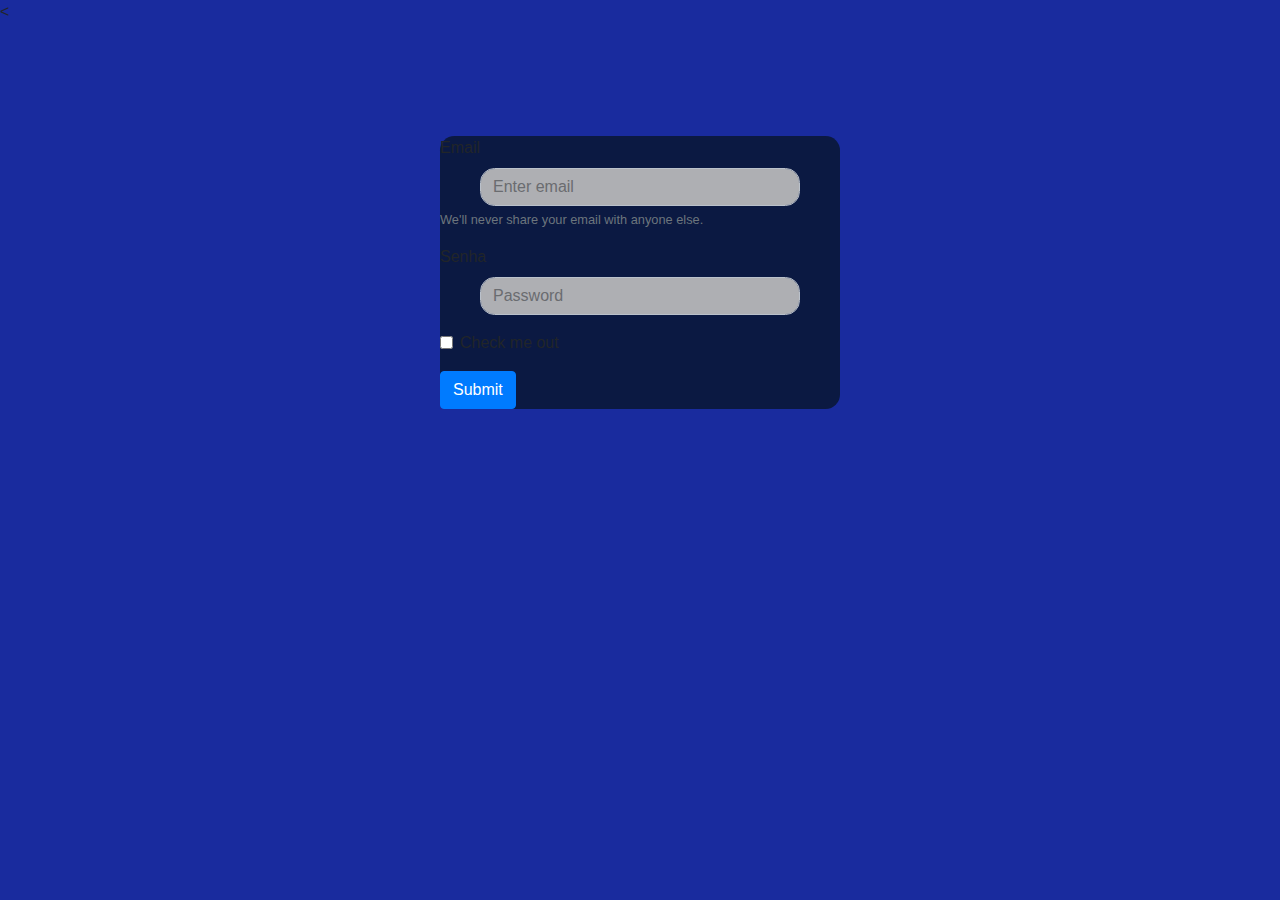
<file: index.html>
<<!DOCTYPE html>
<html>
<head>
    <meta charset="utf-8" />
    <meta http-equiv="X-UA-Compatible" content="IE=edge">
    <title>Page Title</title>
    <meta name="viewport" content="width=device-width, initial-scale=1">
    <link rel="stylesheet" href="CSS/bootstrap.css">
    <link rel="stylesheet" href="CSS/index.css">
    
</head>
<body class="my_login_background" >
    <div >
        <form class="login_form">
            <div class="form-group">
              <label for="exampleInputEmail1">Email</label>
              <input type="email" class="my_login_form-control" id="exampleInputEmail1" aria-describedby="emailHelp"  placeholder="Enter email"  >
              
              <small id="emailHelp" class="form-text text-muted">We'll never share your email with anyone else.</small>
            </div>
            <div class="form-group">
              <label for="exampleInputPassword1">Senha</label>
              <input type="password" class="my_login_form-control" id="exampleInputPassword1" placeholder="Password">
            </div>
            <div class="form-group form-check">
              <input type="checkbox" class="form-check-input" id="exampleCheck1">
              <label class="form-check-label" for="exampleCheck1">Check me out</label>
            </div>
            <button type="submit" class="btn btn-primary">Submit</button>
          </form>
    </div>

</body>
</html>
</file>
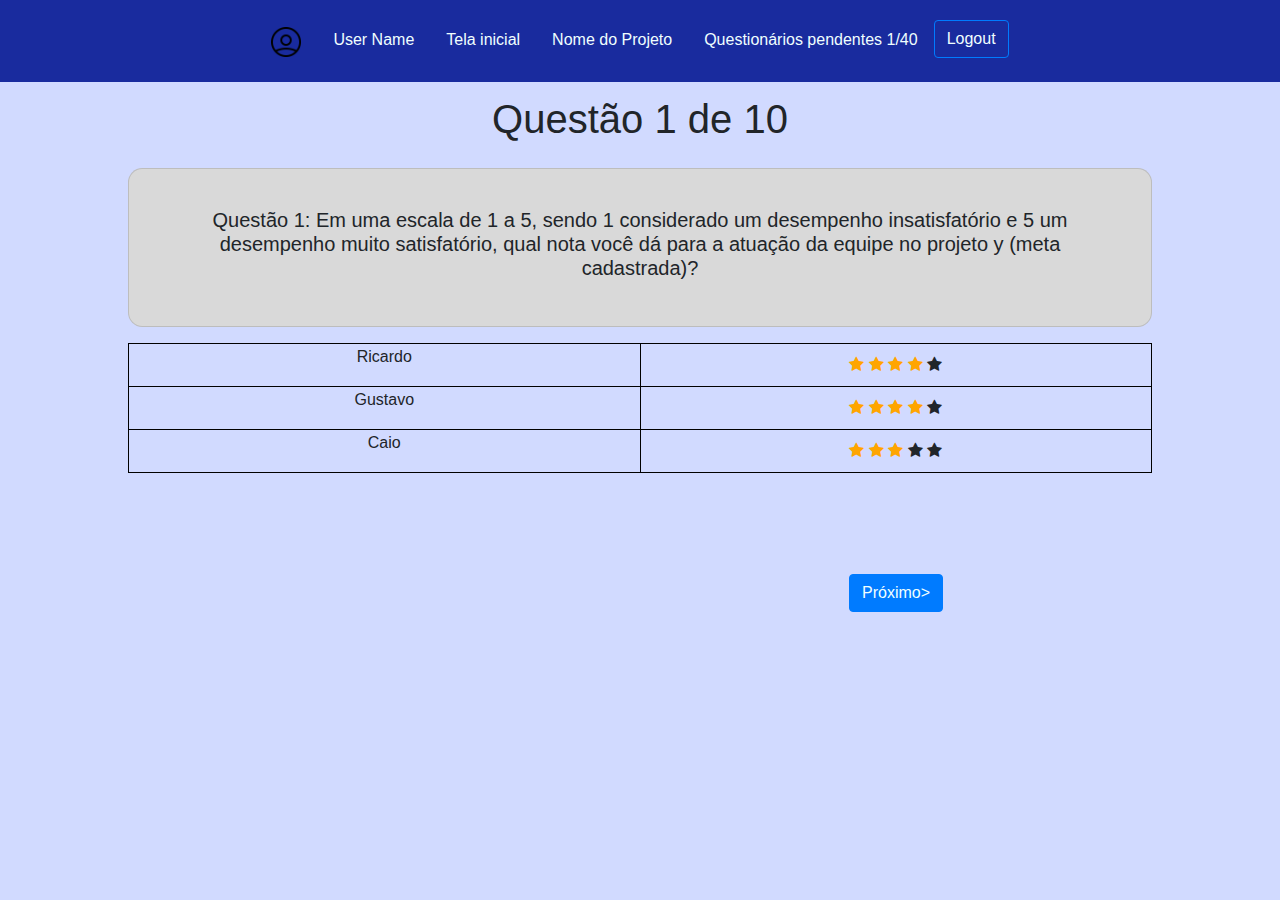
<file: Questoes.html>
<!DOCTYPE html>
<html>

<head>
    <meta charset="utf-8" />
    <meta http-equiv="X-UA-Compatible" content="IE=edge">
    <title>Tela inicial</title>
    <meta name="viewport" content="width=device-width, initial-scale=1">
    <link rel="stylesheet" href="CSS/bootstrap.css">
    <link rel="stylesheet" href="CSS/index.css">
    <link rel="stylesheet" href="CSS/Questoes.css">
    <link rel="stylesheet" href="CSS/Layout.css">
    <link rel="stylesheet" href="https://cdnjs.cloudflare.com/ajax/libs/font-awesome/4.7.0/css/font-awesome.min.css">
    <link rel="stylesheet" href="https://cdnjs.cloudflare.com/ajax/libs/font-awesome/4.7.0/css/font-awesome.min.css">

</head>

<!-- <div>Icons made by 
        <a href="https://www.flaticon.com/authors/those-icons" title="Those Icons">Those Icons</a> from <a href="https://www.flaticon.com/"             title="Flaticon">www.flaticon.com</a></div>-->

<body>
    <div>
        <ul class="nav My_Navbar justify-content-center extra_padding">
            <a class="navbar-brand" href="#">
                <img id="logo" src="icons/user.png" alt="Logo">
            </a>
            <li class="nav-item">
                <a class="nav-link active" href="Tela_inicial.html">User Name</a>
            </li>
            <li class="nav-item">
                <a class="nav-link active" href="Tela_inicial.html">Tela inicial</a>
            </li>
            <li class="nav-item">
                <a class="nav-link" href="#">Nome do Projeto</a>
            </li>
            <li class="nav-item">
                <a class="nav-link" href="Questoes.html">Questionários pendentes 1/40</a>
            </li>
            <li class="nav-item">
                <button type="button" class="btn btn-outline-primary">
                    <a class="nav-item" href="./index.html">Logout</a>
                </button>
            </li>
        </ul>
    </div>
    <div>
        <H1 style="text-align:center;margin-top:1%">
            Questão 1 de 10
        </H1>
    </div>
    <div class="card mb-3 my_question_card">
        <div class="row no-gutters ">
            <div>
                <div class="my_card-body"></div>
                <h5>Questão 1: Em uma escala de 1 a 5, sendo 1 considerado um desempenho insatisfatório e 5 um
                    desempenho muito satisfatório, qual nota você dá para a atuação da equipe no projeto y (meta
                    cadastrada)?</h5>
            </div>
        </div>
    </div>
    <div>
        <table class="my_table">
            <tr class="my_tr">
                <td>
                    <p>Ricardo</p>
                </td>
                <td>
                    <span class="fa fa-star checked"></span>
                    <span class="fa fa-star checked"></span>
                    <span class="fa fa-star checked"></span>
                    <span class="fa fa-star checked"></span>
                    <span class="fa fa-star"></span>
                </td>
            </tr>
            <tr class="my_tr">
                <td>
                    <p>Gustavo</p>
                </td>
                <td>
                    <span class="fa fa-star checked"></span>
                    <span class="fa fa-star checked"></span>
                    <span class="fa fa-star checked"></span>
                    <span class="fa fa-star checked"></span>
                    <span class="fa fa-star"></span>
                </td>

            </tr>
            <tr class="my_tr">
                <td>
                    <p>Caio</p>
                </td>
                <td>
                    <span class="fa fa-star checked"></span>
                    <span class="fa fa-star checked"></span>
                    <span class="fa fa-star checked"></span>
                    <span class="fa fa-star"></span>
                    <span class="fa fa-star"></span>
                </td>

            </tr>
        </table>
        <table class="button_table">
            <tr>
                <td>
                    <!-- <button type="button" class="btn btn-primary">Anterior</button> -->
                </td>
                <td>
                    <button type="button" class="btn btn-primary"> <a href="Questoes2.html"> Próximo></a></button>
                </td>
            </tr>
        </table>
    </div>
</body>

</html>
</file>
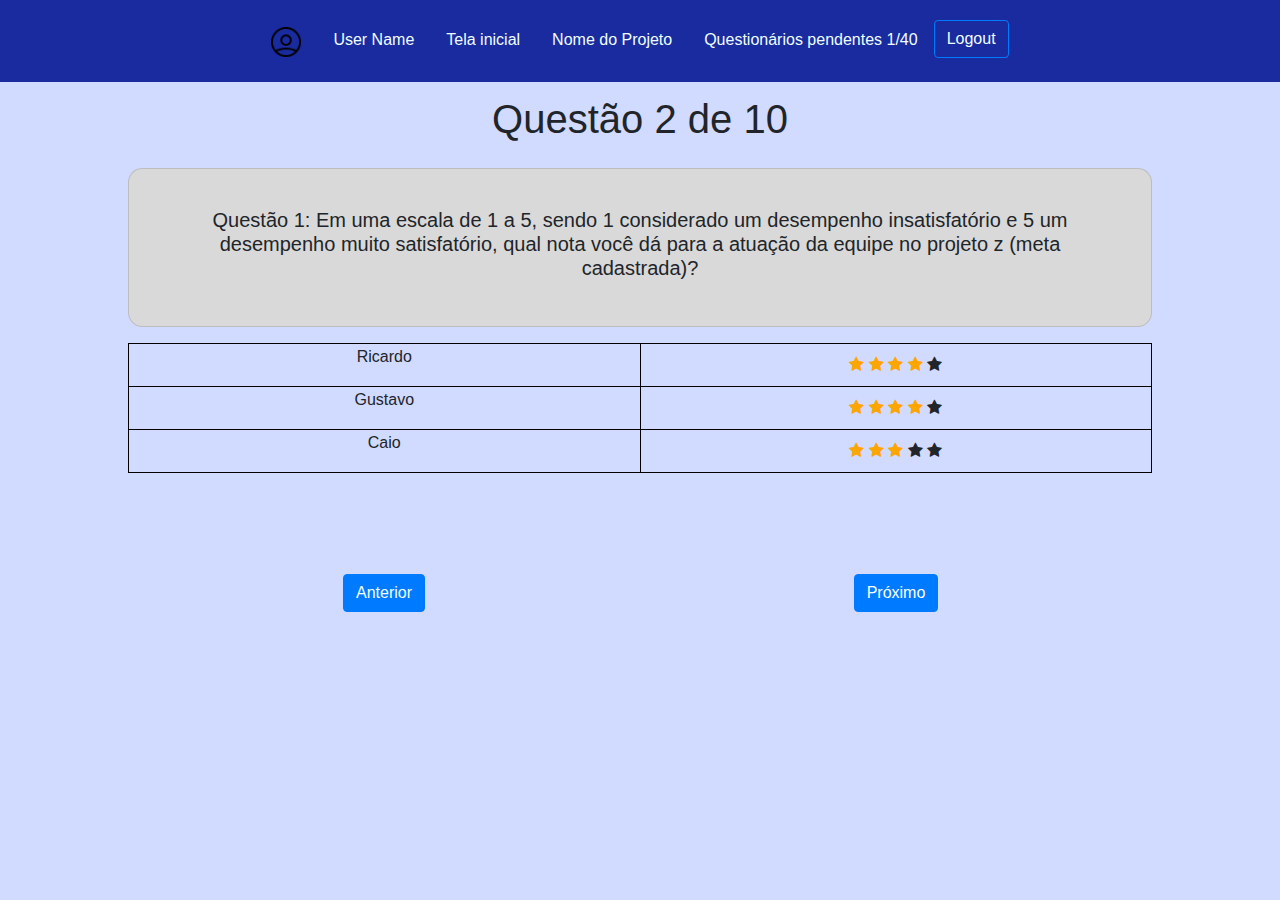
<file: Questoes2.html>
<!DOCTYPE html>
<html>

<head>
    <meta charset="utf-8" />
    <meta http-equiv="X-UA-Compatible" content="IE=edge">
    <title>Tela inicial</title>
    <meta name="viewport" content="width=device-width, initial-scale=1">
    <link rel="stylesheet" href="CSS/bootstrap.css">
    <link rel="stylesheet" href="CSS/index.css">
    <link rel="stylesheet" href="CSS/Questoes.css">
    <link rel="stylesheet" href="CSS/Layout.css">
    <link rel="stylesheet" href="https://cdnjs.cloudflare.com/ajax/libs/font-awesome/4.7.0/css/font-awesome.min.css">
    <link rel="stylesheet" href="https://cdnjs.cloudflare.com/ajax/libs/font-awesome/4.7.0/css/font-awesome.min.css">

</head>

<!-- <div>Icons made by 
        <a href="https://www.flaticon.com/authors/those-icons" title="Those Icons">Those Icons</a> from <a href="https://www.flaticon.com/"             title="Flaticon">www.flaticon.com</a></div>-->

<body>
    <div>
        <ul class="nav My_Navbar justify-content-center extra_padding">
            <a class="navbar-brand" href="#">
                <img id="logo" src="icons/user.png" alt="Logo">
            </a>
            <li class="nav-item">
                <a class="nav-link active" href="Tela_inicial.html">User Name</a>
            </li>
            <li class="nav-item">
                <a class="nav-link active" href="Tela_inicial.html">Tela inicial</a>
            </li>
            <li class="nav-item">
                <a class="nav-link" href="#">Nome do Projeto</a>
            </li>
            <li class="nav-item">
                <a class="nav-link" href="Questoes.html">Questionários pendentes 1/40</a>
            </li>
            <li class="nav-item">
                <button type="button" class="btn btn-outline-primary">
                    <a class="nav-item" href="./index.html">Logout</a>
                </button>
            </li>
        </ul>
    </div>
    <div>
        <H1 style="text-align:center;margin-top:1%">
            Questão 2 de 10
        </H1>
    </div>
    <div class="card mb-3 my_question_card">
        <div class="row no-gutters ">
            <div>
                <div class="my_card-body"></div>
                <h5>Questão 1: Em uma escala de 1 a 5, sendo 1 considerado um desempenho insatisfatório e 5 um
                    desempenho muito satisfatório, qual nota você dá para a atuação da equipe no projeto z (meta
                    cadastrada)?</h5>
            </div>
        </div>
    </div>
    <div>
        <table class="my_table">
            <tr class="my_tr">
                <td>
                    <p>Ricardo</p>
                </td>
                <td>
                    <span class="fa fa-star checked"></span>
                    <span class="fa fa-star checked"></span>
                    <span class="fa fa-star checked"></span>
                    <span class="fa fa-star checked"></span>
                    <span class="fa fa-star"></span>
                </td>
            </tr>
            <tr class="my_tr">
                <td>
                    <p>Gustavo</p>
                </td>
                <td>
                    <span class="fa fa-star checked"></span>
                    <span class="fa fa-star checked"></span>
                    <span class="fa fa-star checked"></span>
                    <span class="fa fa-star checked"></span>
                    <span class="fa fa-star"></span>
                </td>

            </tr>
            <tr class="my_tr">
                <td>
                    <p>Caio</p>
                </td>
                <td>
                    <span class="fa fa-star checked"></span>
                    <span class="fa fa-star checked"></span>
                    <span class="fa fa-star checked"></span>
                    <span class="fa fa-star"></span>
                    <span class="fa fa-star"></span>
                </td>

            </tr>
        </table>
        <table class="button_table">
            <tr>
                <td>
                    <button type="button" class="btn btn-primary"><a href="./Questoes.html"> Anterior</a></button>
                </td>
                <td>
                    <button type="button" class="btn btn-primary">Próximo</button>
                </td>
            </tr>
        </table>
    </div>
</body>

</html>
</file>
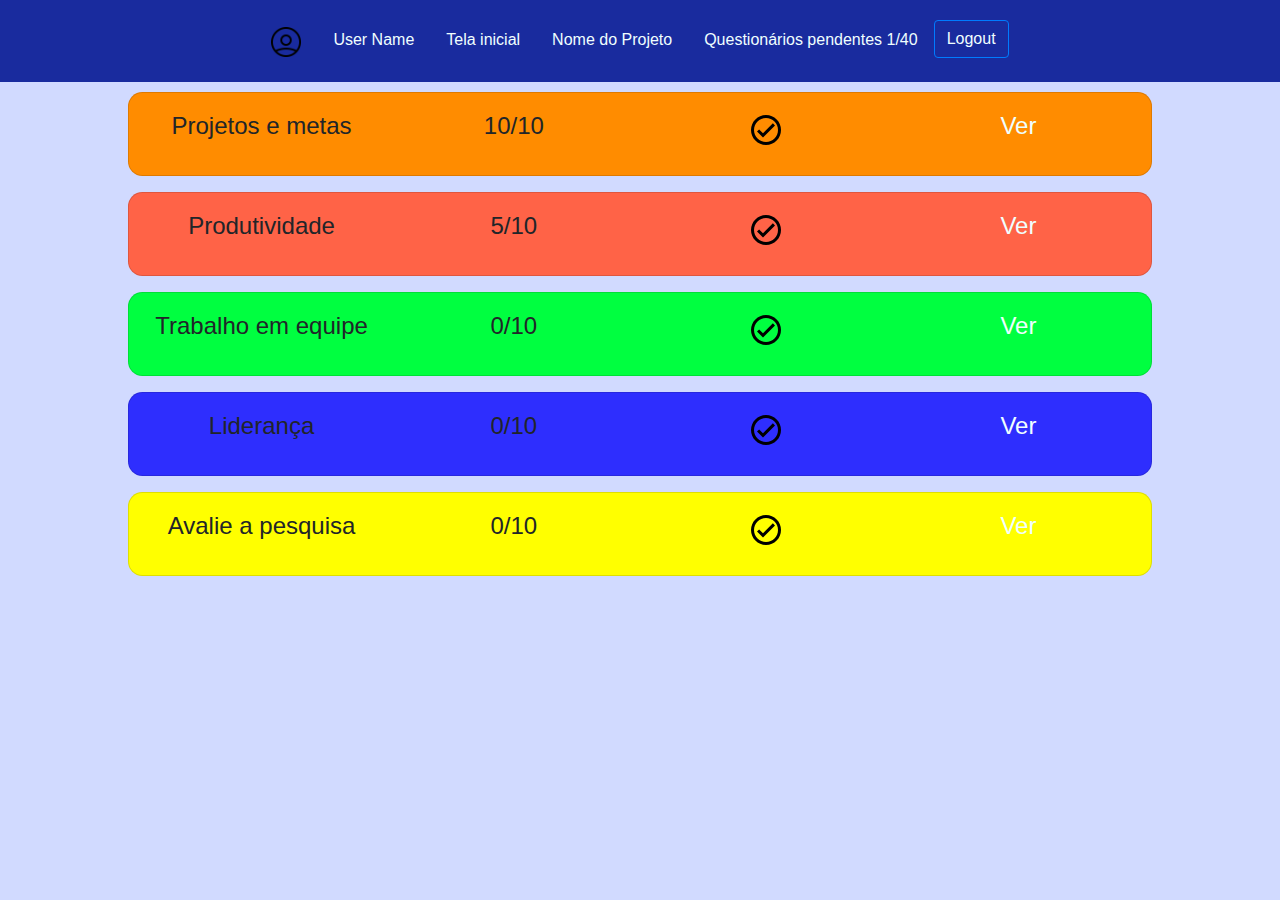
<file: Tela_inicial.html>
<!DOCTYPE html>
<html>

<head>
    <meta charset="utf-8" />
    <meta http-equiv="X-UA-Compatible" content="IE=edge">
    <title>Tela inicial</title>
    <meta name="viewport" content="width=device-width, initial-scale=1">
    <link rel="stylesheet" href="CSS/bootstrap.css">
    <link rel="stylesheet" href="CSS/index.css">
    <link rel="stylesheet" href="CSS/Tela_inicial.css">
    <link rel="stylesheet" href="CSS/Layout.css">
</head>

<!-- <div>Icons made by 
        <a href="https://www.flaticon.com/authors/those-icons" title="Those Icons">Those Icons</a> from <a href="https://www.flaticon.com/"             title="Flaticon">www.flaticon.com</a></div>-->

<body>
    <div>
        <ul class="nav My_Navbar justify-content-center extra_padding">
            <a class="navbar-brand" href="#">
                <img id="logo" src="icons/user.png" alt="Logo">
            </a>
            <li class="nav-item">
                <a class="nav-link active" href="Tela_inicial.html">User Name</a>
            </li>
            <li class="nav-item">
                <a class="nav-link active" href="Tela_inicial.html">Tela inicial</a>
            </li>
            <li class="nav-item">
                <a class="nav-link" href="#">Nome do Projeto</a>
            </li>
            <li class="nav-item">
                <a class="nav-link" href="Questoes.html">Questionários pendentes 1/40</a>
            </li>
            <li class="nav-item">
                <button type="button" class="btn btn-outline-primary">
                    <a class="nav-item" href="./index.html">Logout</a>
                </button>
            </li>
        </ul>
    </div>
    <div class="card mb-3 my_card" style="background: darkorange">
        <div class="row no-gutters ">
            <div class="col-md-3">
                <div class="my_card-body">
                    <h4>Projetos e metas</h4>
                </div>
            </div>
            <div class="col-md-3">
                <div class="my_card-body">
                    <h4>10/10</h4>
                </div>
            </div>
            <div class="col-md-3">
                <div class="my_card-body">
                    <h4>
                        <a href="#">
                            <img src="./icons/sharp_check_circle_outline_black_18dp.png">
                        </a>
                    </h4>
                </div>
            </div>
            <div class="col-md-3">
                <div class="my_card-body">
                    <h4><a href="Questoes.html"> Ver </a></h4>
                </div>
            </div>
        </div>
    </div>
    <div class="card mb-3 my_card" style="background: tomato">
        <div class="row no-gutters ">
            <div class="col-md-3">
                <div class="my_card-body">
                    <h4>Produtividade</h4>
                </div>
            </div>
            <div class="col-md-3">
                <div class="my_card-body">
                    <h4>5/10</h4>
                </div>
            </div>
            <div class="col-md-3">
                <div class="my_card-body">
                    <h4>
                        <a href="#">
                            <img src="./icons/sharp_check_circle_outline_black_18dp.png">
                        </a>
                    </h4>
                </div>
            </div>
            <div class="col-md-3">
                <div class="my_card-body">
                    <h4><a href="Questoes.html"> Ver </a></h4>
                </div>
            </div>
        </div>
    </div>
    <div class="card mb-3 my_card" style="background: #00FF40">
        <div class="row no-gutters ">
            <div class="col-md-3">
                <div class="my_card-body">
                    <h4>Trabalho em equipe</h4>
                </div>
            </div>
            <div class="col-md-3">
                <div class="my_card-body">
                    <h4>0/10</h4>
                </div>
            </div>
            <div class="col-md-3">
                <div class="my_card-body">
                    <h4>
                        <a href="#">
                            <img src="./icons/sharp_check_circle_outline_black_18dp.png">
                        </a>
                    </h4>
                </div>
            </div>
            <div class="col-md-3">
                <div class="my_card-body">
                    <h4><a href="Questoes.html"> Ver </a></h4>
                </div>
            </div>
        </div>
    </div>
    <div class="card mb-3 my_card" style="background: #2E2EFE">
        <div class="row no-gutters ">
            <div class="col-md-3">
                <div class="my_card-body">
                    <h4>Liderança</h4>
                </div>
            </div>
            <div class="col-md-3">
                <div class="my_card-body">
                    <h4>0/10</h4>
                </div>
            </div>
            <div class="col-md-3">
                <div class="my_card-body">
                    <h4>
                        <a href="#">
                            <img src="./icons/sharp_check_circle_outline_black_18dp.png">
                        </a>
                    </h4>
                </div>
            </div>
            <div class="col-md-3">
                <div class="my_card-body">
                    <h4><a href="Questoes.html"> Ver </a></h4>
                </div>
            </div>
        </div>

    </div>
    <div class="card mb-3 my_card">
        <div class="row no-gutters ">
            <div class="col-md-3">
                <div class="my_card-body">
                    <h4>Avalie a pesquisa</h4>
                </div>
            </div>
            <div class="col-md-3">
                <div class="my_card-body">
                    <h4>0/10</h4>
                </div>
            </div>
            <div class="col-md-3">
                <div class="my_card-body">
                    <h4>
                        <a href="#">
                            <img src="./icons/sharp_check_circle_outline_black_18dp.png">
                        </a>
                    </h4>
                </div>
            </div>
            <div class="col-md-3">
                <div class="my_card-body">
                    <h4><a href="Questoes.html"> Ver </a></h4>
                </div>
            </div>
        </div>
    </div>

</body>

</html>
</file>
<file: CSS/index.css>
.login_form{
    margin-left: auto;
    margin-right: auto;
    margin-top: 7em;
    width: 25em;
    border-radius: 0.90rem;
    background-color: rgba(10,23,55,0.9);
    
}

.my_login_form-control {
    color:#1C1C1C;
    margin-top: auto;
    margin-left: auto;
    margin-right: auto;
    display: block;
    width: 80%;
    padding: 0.375rem 0.75rem;
    font-size: 1rem;
    line-height: 1.5;
    opacity: 0.9;
    background-color:#C0C0C0;
    background-clip: padding-box;
    border: 1px solid #ced4da;
    border-radius: 0.90rem;
    transition: border-color 0.15s ease-in-out, box-shadow 0.15s ease-in-out;
  }

  .my_form_group{ 
    margin-left: auto;
  }

 .my_login_background{
     background-image: url("https://www.devteam.space/wp-content/uploads/2018/01/meeting.png");
     background-size: 55%;
     background-repeat: no-repeat;
     background-position: center;
     background-color: #192B9E;
     
 }

 .my_label_login{
     margin-top:2em;
     position: relative;
     width: 100%;
     text-align: center;
     font-size: 25px;
     color: white;
 }

 .my_btn_primary {
    
    background-color: #192B9E;
    color: aliceblue;
    border-color: #192B9E;
    border-radius: 0.75rem;
    font-size: 20px;
    margin-top: auto;
    margin-left: auto;
    margin-right: auto;
    display: block;
    line-height: 20px;
    width: 30%;
  }

  .my_btn{
    text-align: center;
    top:auto;
    line-height: 100px;
  }



#logo {
  height: 30px;
}
</file>
<file: CSS/Questoes.css>
.my_question_card{
    
    max-width: 80%;
    background:#d9d9d9;
    border-radius: 90%;
    margin:auto;
    margin-top:2%;
    border-radius: 0.9rem;

    text-align: center;
    
    padding:3%;
}

.my_table{
    width: 80%;
    text-align: center;
    margin: 0 auto;
}

.my_tr{
    
}

td{
    width: 50%;
    border: 1px  solid black;
    
}

.checked {
    color: orange;
  }

.button_table{
    width: 80%;
    text-align: center;
    margin: 0 auto;
    border:none;
    margin-top: 100px;
}

.button_table td, .button_table td{
    border:none;
}
</file>
<file: CSS/Layout.css>
.My_Navbar{
    background:#192b9e;
}

a{
    color: azure;
}

.profile_icon{
    background-image: url("../imgs/user_profile.png");
    background-size: 20px 20px;
    background-repeat: no-repeat;
    background-position: center;
}

.extra_padding {
    padding-top: 20px;
    padding-bottom: 20px;
  }

body{
    background: #d1daff;
}
</file>
<file: CSS/Tela_inicial.css>
body{
    
}
.my_square{
    text-align: center;

}

.empty_div{
    height: 10px;

}

#H1{
    font-size: 20px;
}

.profile_icon{
    background-image: url("../imgs/user_profile.png");
    background-size: 20px 20px;
    background-repeat: no-repeat;
    background-position: center;
}

.my_card{
    
    max-width: 80%;
    background:yellow;
    border-radius: 90%;
    margin:auto;
    margin-top:10px;
    border-radius: 0.9rem;

    text-align: center;
    
    padding:0.5%
}

.extra_padding {
    padding-top: 20px;
    padding-bottom: 20px;
  }



.my_card-body {
    padding: 5%;
  }
</file>
